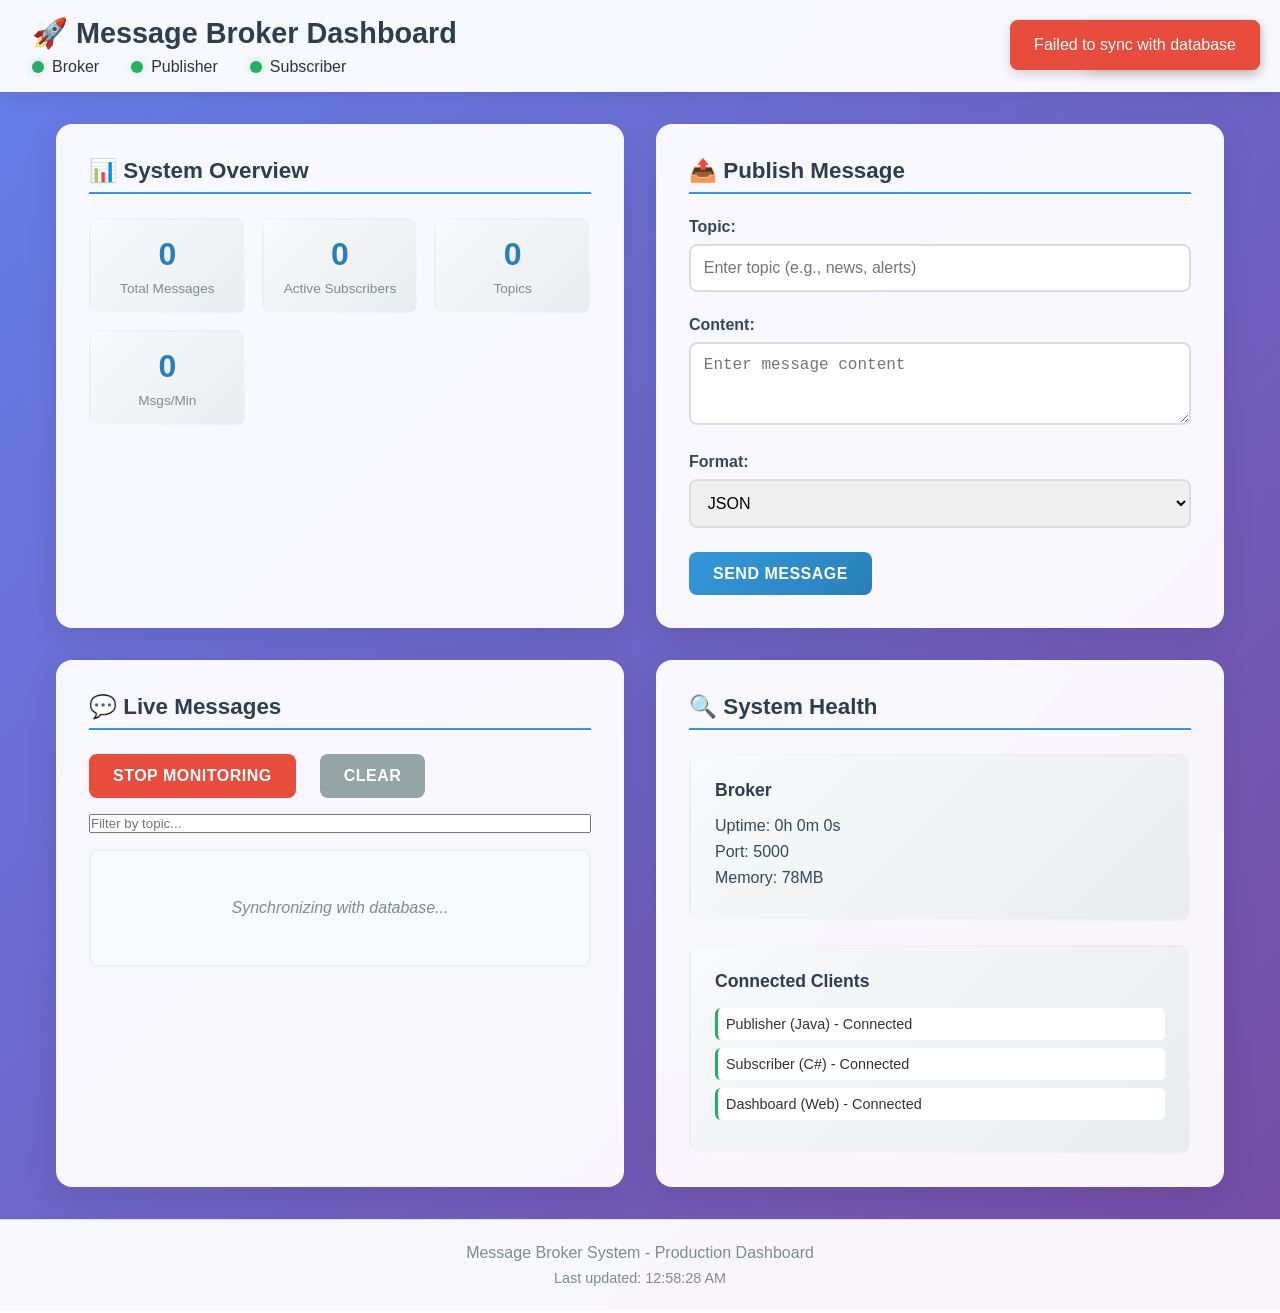
<file: Dashboard/index.html>
<!DOCTYPE html>
<html lang="en">
<head>
    <meta charset="UTF-8">
    <meta name="viewport" content="width=device-width, initial-scale=1.0">
    <title>Message Broker Dashboard</title>
    <link rel="stylesheet" href="style.css">
</head>
<body>
    <header>
        <h1>🚀 Message Broker Dashboard</h1>
        <div class="status-bar">
            <div class="status-item">
                <span class="status-dot" id="broker-status"></span>
                <span>Broker</span>
            </div>
            <div class="status-item">
                <span class="status-dot" id="publisher-status"></span>
                <span>Publisher</span>
            </div>
            <div class="status-item">
                <span class="status-dot" id="subscriber-status"></span>
                <span>Subscriber</span>
            </div>
        </div>
    </header>

    <main class="container">
        <!-- System Overview -->
        <section class="card">
            <h2>📊 System Overview</h2>
            <div class="stats-grid">
                <div class="stat">
                    <div class="stat-number" id="total-messages">0</div>
                    <div class="stat-label">Total Messages</div>
                </div>
                <div class="stat">
                    <div class="stat-number" id="active-subscribers">0</div>
                    <div class="stat-label">Active Subscribers</div>
                </div>
                <div class="stat">
                    <div class="stat-number" id="topics-count">0</div>
                    <div class="stat-label">Topics</div>
                </div>
                <div class="stat">
                    <div class="stat-number" id="messages-per-minute">0</div>
                    <div class="stat-label">Msgs/Min</div>
                </div>
            </div>
        </section>

        <!-- Publish Message -->
        <section class="card">
            <h2>📤 Publish Message</h2>
            <form id="publish-form">
                <div class="form-group">
                    <label for="topic">Topic:</label>
                    <input type="text" id="topic" placeholder="Enter topic (e.g., news, alerts)" required>
                </div>
                <div class="form-group">
                    <label for="content">Content:</label>
                    <textarea id="content" placeholder="Enter message content" rows="3" required></textarea>
                </div>
                <div class="form-group">
                    <label for="format">Format:</label>
                    <select id="format">
                        <option value="JSON">JSON</option>
                        <option value="XML">XML</option>
                        <option value="RAW">Raw Text</option>
                    </select>
                </div>
                <button type="submit" class="btn-primary">Send Message</button>
            </form>
        </section>

        <!-- Live Messages -->
        <section class="card">
            <h2>💬 Live Messages</h2>
            <div class="messages-controls">
                <button id="toggle-monitoring" class="btn-secondary" style="background: #e74c3c;">Stop Monitoring</button>
                <button id="clear-messages" class="btn-secondary">Clear</button>
                <input type="text" id="filter-topic" placeholder="Filter by topic...">
            </div>
            <div id="messages-feed" class="messages-feed">
                <div class="no-messages">Synchronizing with database...</div>
            </div>
        </section>

        <!-- System Health -->
        <section class="card">
            <h2>🔍 System Health</h2>
            <div class="health-grid">
                <div class="health-item">
                    <h4>Broker</h4>
                    <div class="health-details">
                        <div>Uptime: <span id="broker-uptime">--</span></div>
                        <div>Port: <span id="broker-port">5000</span></div>
                        <div>Memory: <span id="broker-memory">--</span></div>
                    </div>
                </div>
                <div class="health-item">
                    <h4>Connected Clients</h4>
                    <div id="clients-list" class="clients-list">
                        <div class="no-clients">No clients connected</div>
                    </div>
                </div>
            </div>
        </section>
    </main>

    <footer>
        <p>Message Broker System - Production Dashboard</p>
        <div class="last-update">Last updated: <span id="last-update">--</span></div>
    </footer>

    <script src="script.js"></script>
</body>
</html>
</file>
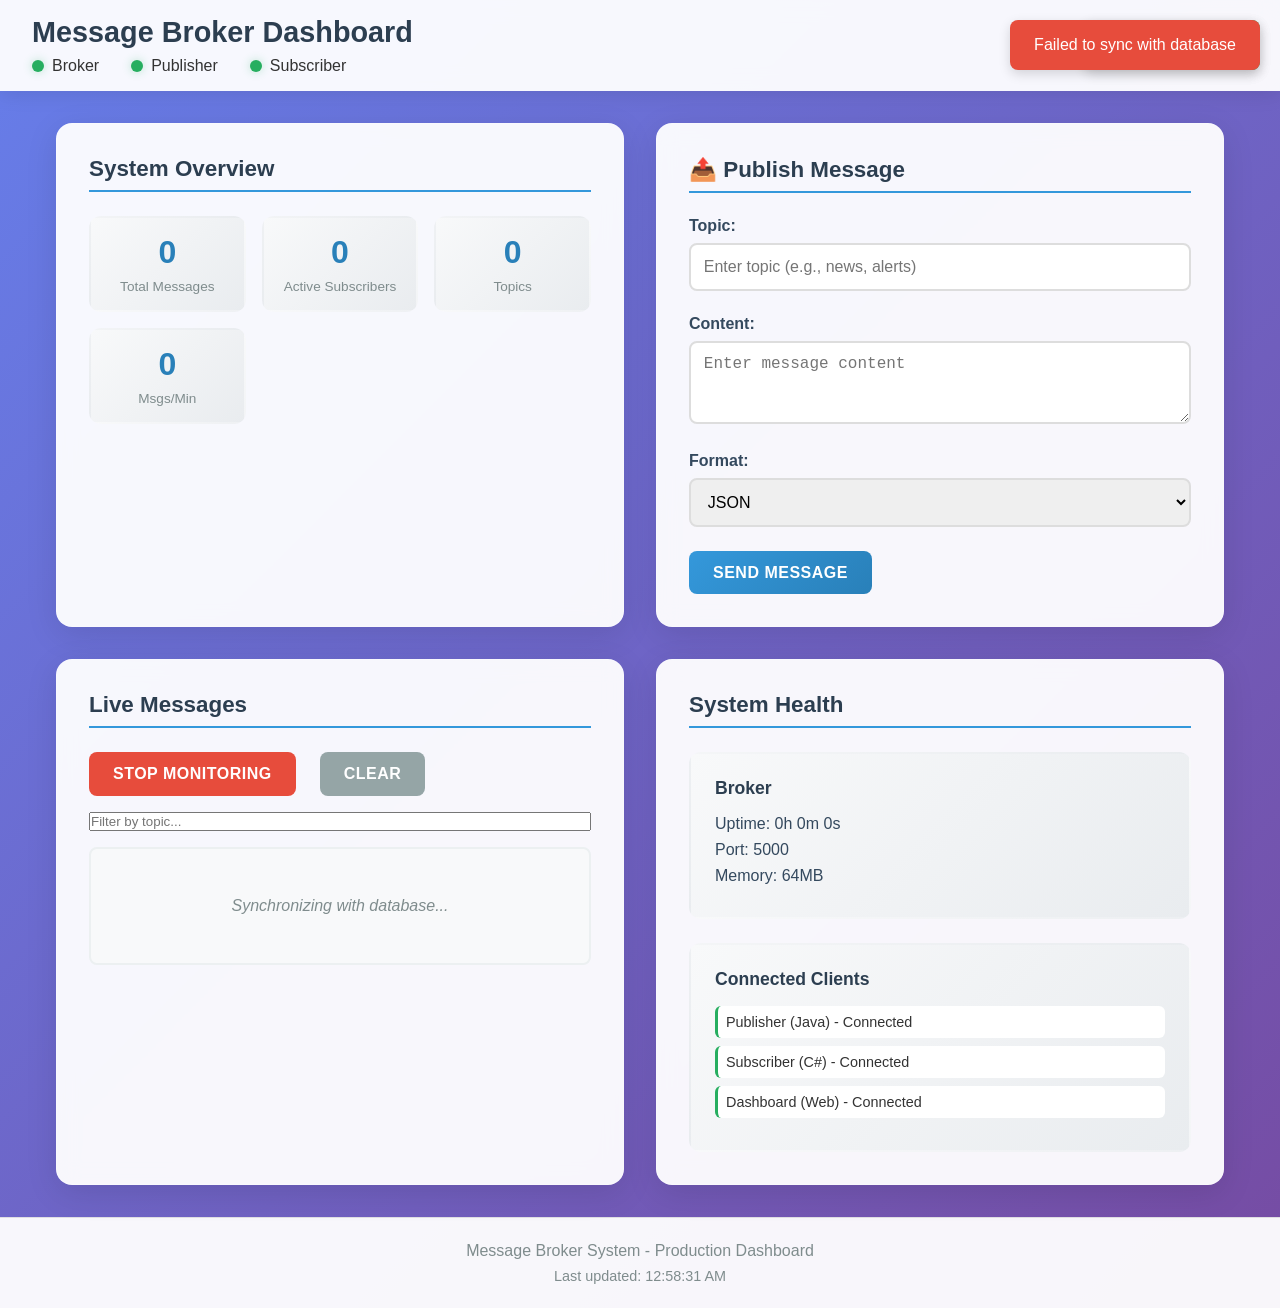
<file: laborator_2/Dashboard/index.html>
<!DOCTYPE html>
<html lang="en">
<head>
    <meta charset="UTF-8">
    <meta name="viewport" content="width=device-width, initial-scale=1.0">
    <title>Message Broker Dashboard</title>
    <link rel="stylesheet" href="style.css">
</head>
<body>
    <header>
        <h1> Message Broker Dashboard</h1>
        <div class="status-bar">
            <div class="status-item">
                <span class="status-dot" id="broker-status"></span>
                <span>Broker</span>
            </div>
            <div class="status-item">
                <span class="status-dot" id="publisher-status"></span>
                <span>Publisher</span>
            </div>
            <div class="status-item">
                <span class="status-dot" id="subscriber-status"></span>
                <span>Subscriber</span>
            </div>
        </div>
    </header>

    <main class="container">
        <!-- System Overview -->
        <section class="card">
            <h2> System Overview</h2>
            <div class="stats-grid">
                <div class="stat">
                    <div class="stat-number" id="total-messages">0</div>
                    <div class="stat-label">Total Messages</div>
                </div>
                <div class="stat">
                    <div class="stat-number" id="active-subscribers">0</div>
                    <div class="stat-label">Active Subscribers</div>
                </div>
                <div class="stat">
                    <div class="stat-number" id="topics-count">0</div>
                    <div class="stat-label">Topics</div>
                </div>
                <div class="stat">
                    <div class="stat-number" id="messages-per-minute">0</div>
                    <div class="stat-label">Msgs/Min</div>
                </div>
            </div>
        </section>

        <!-- Publish Message -->
        <section class="card">
            <h2>📤 Publish Message</h2>
            <form id="publish-form">
                <div class="form-group">
                    <label for="topic">Topic:</label>
                    <input type="text" id="topic" placeholder="Enter topic (e.g., news, alerts)" required>
                </div>
                <div class="form-group">
                    <label for="content">Content:</label>
                    <textarea id="content" placeholder="Enter message content" rows="3" required></textarea>
                </div>
                <div class="form-group">
                    <label for="format">Format:</label>
                    <select id="format">
                        <option value="JSON">JSON</option>
                        <option value="XML">XML</option>
                        <option value="RAW">Raw Text</option>
                    </select>
                </div>
                <button type="submit" class="btn-primary">Send Message</button>
            </form>
        </section>

        <!-- Live Messages -->
        <section class="card">
            <h2> Live Messages</h2>
            <div class="messages-controls">
                <button id="toggle-monitoring" class="btn-secondary" style="background: #e74c3c;">Stop Monitoring</button>
                <button id="clear-messages" class="btn-secondary">Clear</button>
                <input type="text" id="filter-topic" placeholder="Filter by topic...">
            </div>
            <div id="messages-feed" class="messages-feed">
                <div class="no-messages">Synchronizing with database...</div>
            </div>
        </section>

        <!-- System Health -->
        <section class="card">
            <h2> System Health</h2>
            <div class="health-grid">
                <div class="health-item">
                    <h4>Broker</h4>
                    <div class="health-details">
                        <div>Uptime: <span id="broker-uptime">--</span></div>
                        <div>Port: <span id="broker-port">5000</span></div>
                        <div>Memory: <span id="broker-memory">--</span></div>
                    </div>
                </div>
                <div class="health-item">
                    <h4>Connected Clients</h4>
                    <div id="clients-list" class="clients-list">
                        <div class="no-clients">No clients connected</div>
                    </div>
                </div>
            </div>
        </section>
    </main>

    <footer>
        <p>Message Broker System - Production Dashboard</p>
        <div class="last-update">Last updated: <span id="last-update">--</span></div>
    </footer>

    <script src="script.js"></script>
</body>
</html>
</file>
<file: Dashboard/style.css>
/* Modern Dashboard Styles */
* {
    margin: 0;
    padding: 0;
    box-sizing: border-box;
}

body {
    font-family: 'Segoe UI', Tahoma, Geneva, Verdana, sans-serif;
    background: linear-gradient(135deg, #667eea 0%, #764ba2 100%);
    min-height: 100vh;
    color: #333;
}

header {
    background: rgba(255, 255, 255, 0.95);
    backdrop-filter: blur(10px);
    padding: 1rem 2rem;
    box-shadow: 0 2px 20px rgba(0, 0, 0, 0.1);
    position: sticky;
    top: 0;
    z-index: 100;
}

header h1 {
    color: #2c3e50;
    margin-bottom: 0.5rem;
    font-size: 1.8rem;
}

.status-bar {
    display: flex;
    gap: 2rem;
}

.status-item {
    display: flex;
    align-items: center;
    gap: 0.5rem;
    font-weight: 500;
}

.status-dot {
    width: 12px;
    height: 12px;
    border-radius: 50%;
    background: #e74c3c;
    transition: background-color 0.3s ease;
}

.status-dot.online {
    background: #27ae60;
    box-shadow: 0 0 10px rgba(39, 174, 96, 0.3);
}

.status-dot.offline {
    background: #e74c3c;
}

.container {
    max-width: 1200px;
    margin: 2rem auto;
    padding: 0 1rem;
    display: grid;
    gap: 2rem;
    grid-template-columns: repeat(auto-fit, minmax(400px, 1fr));
}

.card {
    background: rgba(255, 255, 255, 0.95);
    border-radius: 16px;
    padding: 2rem;
    box-shadow: 0 8px 32px rgba(0, 0, 0, 0.1);
    backdrop-filter: blur(10px);
    border: 1px solid rgba(255, 255, 255, 0.2);
    transition: transform 0.3s ease, box-shadow 0.3s ease;
}

.card:hover {
    transform: translateY(-4px);
    box-shadow: 0 12px 40px rgba(0, 0, 0, 0.15);
}

.card h2 {
    color: #2c3e50;
    margin-bottom: 1.5rem;
    font-size: 1.4rem;
    border-bottom: 2px solid #3498db;
    padding-bottom: 0.5rem;
}

/* Stats Grid */
.stats-grid {
    display: grid;
    grid-template-columns: repeat(auto-fit, minmax(120px, 1fr));
    gap: 1rem;
}

.stat {
    text-align: center;
    padding: 1rem;
    background: linear-gradient(135deg, #f8f9fa, #e9ecef);
    border-radius: 12px;
    border: 2px solid transparent;
    transition: all 0.3s ease;
}

.stat:hover {
    border-color: #3498db;
    transform: scale(1.05);
}

.stat-number {
    font-size: 2rem;
    font-weight: 700;
    color: #2980b9;
    margin-bottom: 0.5rem;
}

.stat-label {
    font-size: 0.85rem;
    color: #7f8c8d;
    font-weight: 500;
}

/* Forms */
.form-group {
    margin-bottom: 1.5rem;
}

.form-group label {
    display: block;
    margin-bottom: 0.5rem;
    font-weight: 600;
    color: #34495e;
}

.form-group input,
.form-group textarea,
.form-group select {
    width: 100%;
    padding: 0.8rem;
    border: 2px solid #ddd;
    border-radius: 8px;
    font-size: 1rem;
    transition: border-color 0.3s ease, box-shadow 0.3s ease;
}

.form-group input:focus,
.form-group textarea:focus,
.form-group select:focus {
    outline: none;
    border-color: #3498db;
    box-shadow: 0 0 0 3px rgba(52, 152, 219, 0.1);
}

/* Buttons */
.btn-primary,
.btn-secondary {
    padding: 0.8rem 1.5rem;
    border: none;
    border-radius: 8px;
    font-size: 1rem;
    font-weight: 600;
    cursor: pointer;
    transition: all 0.3s ease;
    text-transform: uppercase;
    letter-spacing: 0.5px;
}

.btn-primary {
    background: linear-gradient(135deg, #3498db, #2980b9);
    color: white;
}

.btn-primary:hover {
    transform: translateY(-2px);
    box-shadow: 0 8px 25px rgba(52, 152, 219, 0.3);
}

.btn-secondary {
    background: #95a5a6;
    color: white;
    margin-right: 0.5rem;
}

.btn-secondary:hover {
    background: #7f8c8d;
    transform: translateY(-1px);
}

/* Messages */
.messages-controls {
    display: flex;
    gap: 1rem;
    margin-bottom: 1rem;
    flex-wrap: wrap;
    align-items: center;
}

.messages-controls input {
    flex: 1;
    min-width: 200px;
}

.messages-feed {
    max-height: 400px;
    overflow-y: auto;
    border: 2px solid #ecf0f1;
    border-radius: 8px;
    padding: 1rem;
    background: #f8f9fa;
}

.message-item {
    background: white;
    padding: 1rem;
    margin-bottom: 0.5rem;
    border-radius: 8px;
    border-left: 4px solid #3498db;
    box-shadow: 0 2px 8px rgba(0, 0, 0, 0.05);
    animation: slideIn 0.3s ease;
}

@keyframes slideIn {
    from {
        opacity: 0;
        transform: translateX(-20px);
    }
    to {
        opacity: 1;
        transform: translateX(0);
    }
}

.message-header {
    display: flex;
    justify-content: space-between;
    align-items: center;
    margin-bottom: 0.5rem;
}

.message-topic {
    background: #3498db;
    color: white;
    padding: 0.2rem 0.6rem;
    border-radius: 12px;
    font-size: 0.8rem;
    font-weight: 600;
}

.message-time {
    color: #7f8c8d;
    font-size: 0.8rem;
}

.message-content {
    color: #2c3e50;
    line-height: 1.4;
}

.message-format {
    display: inline-block;
    background: #e74c3c;
    color: white;
    padding: 0.2rem 0.4rem;
    border-radius: 4px;
    font-size: 0.7rem;
    margin-left: 0.5rem;
}

.no-messages,
.no-clients {
    text-align: center;
    color: #7f8c8d;
    padding: 2rem;
    font-style: italic;
}

/* Health Grid */
.health-grid {
    display: grid;
    grid-template-columns: repeat(auto-fit, minmax(250px, 1fr));
    gap: 1.5rem;
}

.health-item {
    background: linear-gradient(135deg, #f8f9fa, #e9ecef);
    padding: 1.5rem;
    border-radius: 12px;
    border: 2px solid transparent;
    transition: border-color 0.3s ease;
}

.health-item:hover {
    border-color: #27ae60;
}

.health-item h4 {
    color: #2c3e50;
    margin-bottom: 1rem;
    font-size: 1.1rem;
}

.health-details div {
    margin-bottom: 0.5rem;
    color: #34495e;
}

.clients-list {
    max-height: 150px;
    overflow-y: auto;
}

.client-item {
    background: white;
    padding: 0.5rem;
    margin-bottom: 0.5rem;
    border-radius: 6px;
    font-size: 0.9rem;
    border-left: 3px solid #27ae60;
}

/* Footer */
footer {
    background: rgba(255, 255, 255, 0.95);
    text-align: center;
    padding: 1.5rem;
    margin-top: 2rem;
    color: #7f8c8d;
    border-top: 1px solid rgba(0, 0, 0, 0.1);
}

.last-update {
    margin-top: 0.5rem;
    font-size: 0.9rem;
}

/* Responsive Design */
@media (max-width: 768px) {
    header {
        padding: 1rem;
    }
    
    .status-bar {
        flex-direction: column;
        gap: 0.5rem;
    }
    
    .container {
        grid-template-columns: 1fr;
        margin: 1rem auto;
    }
    
    .card {
        padding: 1.5rem;
    }
    
    .stats-grid {
        grid-template-columns: repeat(2, 1fr);
    }
    
    .messages-controls {
        flex-direction: column;
        align-items: stretch;
    }
    
    .messages-controls input {
        min-width: unset;
    }
}

/* Loading Animation */
.loading {
    display: inline-block;
    width: 20px;
    height: 20px;
    border: 3px solid #f3f3f3;
    border-top: 3px solid #3498db;
    border-radius: 50%;
    animation: spin 1s linear infinite;
}

@keyframes spin {
    0% { transform: rotate(0deg); }
    100% { transform: rotate(360deg); }
}

/* Toast Notifications */
.toast {
    position: fixed;
    top: 20px;
    right: 20px;
    background: #27ae60;
    color: white;
    padding: 1rem 1.5rem;
    border-radius: 8px;
    box-shadow: 0 4px 12px rgba(0, 0, 0, 0.15);
    z-index: 1000;
    animation: toastSlide 0.3s ease;
}

.toast.error {
    background: #e74c3c;
}

@keyframes toastSlide {
    from {
        transform: translateX(100%);
        opacity: 0;
    }
    to {
        transform: translateX(0);
        opacity: 1;
    }
}
</file>
<file: laborator_2/Dashboard/style.css>
/* Modern Dashboard Styles */
* {
    margin: 0;
    padding: 0;
    box-sizing: border-box;
}

body {
    font-family: 'Segoe UI', Tahoma, Geneva, Verdana, sans-serif;
    background: linear-gradient(135deg, #667eea 0%, #764ba2 100%);
    min-height: 100vh;
    color: #333;
}

header {
    background: rgba(255, 255, 255, 0.95);
    backdrop-filter: blur(10px);
    padding: 1rem 2rem;
    box-shadow: 0 2px 20px rgba(0, 0, 0, 0.1);
    position: sticky;
    top: 0;
    z-index: 100;
}

header h1 {
    color: #2c3e50;
    margin-bottom: 0.5rem;
    font-size: 1.8rem;
}

.status-bar {
    display: flex;
    gap: 2rem;
}

.status-item {
    display: flex;
    align-items: center;
    gap: 0.5rem;
    font-weight: 500;
}

.status-dot {
    width: 12px;
    height: 12px;
    border-radius: 50%;
    background: #e74c3c;
    transition: background-color 0.3s ease;
}

.status-dot.online {
    background: #27ae60;
    box-shadow: 0 0 10px rgba(39, 174, 96, 0.3);
}

.status-dot.offline {
    background: #e74c3c;
}

.container {
    max-width: 1200px;
    margin: 2rem auto;
    padding: 0 1rem;
    display: grid;
    gap: 2rem;
    grid-template-columns: repeat(auto-fit, minmax(400px, 1fr));
}

.card {
    background: rgba(255, 255, 255, 0.95);
    border-radius: 16px;
    padding: 2rem;
    box-shadow: 0 8px 32px rgba(0, 0, 0, 0.1);
    backdrop-filter: blur(10px);
    border: 1px solid rgba(255, 255, 255, 0.2);
    transition: transform 0.3s ease, box-shadow 0.3s ease;
}

.card:hover {
    transform: translateY(-4px);
    box-shadow: 0 12px 40px rgba(0, 0, 0, 0.15);
}

.card h2 {
    color: #2c3e50;
    margin-bottom: 1.5rem;
    font-size: 1.4rem;
    border-bottom: 2px solid #3498db;
    padding-bottom: 0.5rem;
}

/* Stats Grid */
.stats-grid {
    display: grid;
    grid-template-columns: repeat(auto-fit, minmax(120px, 1fr));
    gap: 1rem;
}

.stat {
    text-align: center;
    padding: 1rem;
    background: linear-gradient(135deg, #f8f9fa, #e9ecef);
    border-radius: 12px;
    border: 2px solid transparent;
    transition: all 0.3s ease;
}

.stat:hover {
    border-color: #3498db;
    transform: scale(1.05);
}

.stat-number {
    font-size: 2rem;
    font-weight: 700;
    color: #2980b9;
    margin-bottom: 0.5rem;
}

.stat-label {
    font-size: 0.85rem;
    color: #7f8c8d;
    font-weight: 500;
}

/* Forms */
.form-group {
    margin-bottom: 1.5rem;
}

.form-group label {
    display: block;
    margin-bottom: 0.5rem;
    font-weight: 600;
    color: #34495e;
}

.form-group input,
.form-group textarea,
.form-group select {
    width: 100%;
    padding: 0.8rem;
    border: 2px solid #ddd;
    border-radius: 8px;
    font-size: 1rem;
    transition: border-color 0.3s ease, box-shadow 0.3s ease;
}

.form-group input:focus,
.form-group textarea:focus,
.form-group select:focus {
    outline: none;
    border-color: #3498db;
    box-shadow: 0 0 0 3px rgba(52, 152, 219, 0.1);
}

/* Buttons */
.btn-primary,
.btn-secondary {
    padding: 0.8rem 1.5rem;
    border: none;
    border-radius: 8px;
    font-size: 1rem;
    font-weight: 600;
    cursor: pointer;
    transition: all 0.3s ease;
    text-transform: uppercase;
    letter-spacing: 0.5px;
}

.btn-primary {
    background: linear-gradient(135deg, #3498db, #2980b9);
    color: white;
}

.btn-primary:hover {
    transform: translateY(-2px);
    box-shadow: 0 8px 25px rgba(52, 152, 219, 0.3);
}

.btn-secondary {
    background: #95a5a6;
    color: white;
    margin-right: 0.5rem;
}

.btn-secondary:hover {
    background: #7f8c8d;
    transform: translateY(-1px);
}

/* Messages */
.messages-controls {
    display: flex;
    gap: 1rem;
    margin-bottom: 1rem;
    flex-wrap: wrap;
    align-items: center;
}

.messages-controls input {
    flex: 1;
    min-width: 200px;
}

.messages-feed {
    max-height: 400px;
    overflow-y: auto;
    border: 2px solid #ecf0f1;
    border-radius: 8px;
    padding: 1rem;
    background: #f8f9fa;
}

.message-item {
    background: white;
    padding: 1rem;
    margin-bottom: 0.5rem;
    border-radius: 8px;
    border-left: 4px solid #3498db;
    box-shadow: 0 2px 8px rgba(0, 0, 0, 0.05);
    animation: slideIn 0.3s ease;
}

@keyframes slideIn {
    from {
        opacity: 0;
        transform: translateX(-20px);
    }
    to {
        opacity: 1;
        transform: translateX(0);
    }
}

.message-header {
    display: flex;
    justify-content: space-between;
    align-items: center;
    margin-bottom: 0.5rem;
}

.message-topic {
    background: #3498db;
    color: white;
    padding: 0.2rem 0.6rem;
    border-radius: 12px;
    font-size: 0.8rem;
    font-weight: 600;
}

.message-time {
    color: #7f8c8d;
    font-size: 0.8rem;
}

.message-content {
    color: #2c3e50;
    line-height: 1.4;
}

.message-format {
    display: inline-block;
    background: #e74c3c;
    color: white;
    padding: 0.2rem 0.4rem;
    border-radius: 4px;
    font-size: 0.7rem;
    margin-left: 0.5rem;
}

.no-messages,
.no-clients {
    text-align: center;
    color: #7f8c8d;
    padding: 2rem;
    font-style: italic;
}

/* Health Grid */
.health-grid {
    display: grid;
    grid-template-columns: repeat(auto-fit, minmax(250px, 1fr));
    gap: 1.5rem;
}

.health-item {
    background: linear-gradient(135deg, #f8f9fa, #e9ecef);
    padding: 1.5rem;
    border-radius: 12px;
    border: 2px solid transparent;
    transition: border-color 0.3s ease;
}

.health-item:hover {
    border-color: #27ae60;
}

.health-item h4 {
    color: #2c3e50;
    margin-bottom: 1rem;
    font-size: 1.1rem;
}

.health-details div {
    margin-bottom: 0.5rem;
    color: #34495e;
}

.clients-list {
    max-height: 150px;
    overflow-y: auto;
}

.client-item {
    background: white;
    padding: 0.5rem;
    margin-bottom: 0.5rem;
    border-radius: 6px;
    font-size: 0.9rem;
    border-left: 3px solid #27ae60;
}

/* Footer */
footer {
    background: rgba(255, 255, 255, 0.95);
    text-align: center;
    padding: 1.5rem;
    margin-top: 2rem;
    color: #7f8c8d;
    border-top: 1px solid rgba(0, 0, 0, 0.1);
}

.last-update {
    margin-top: 0.5rem;
    font-size: 0.9rem;
}

/* Responsive Design */
@media (max-width: 768px) {
    header {
        padding: 1rem;
    }
    
    .status-bar {
        flex-direction: column;
        gap: 0.5rem;
    }
    
    .container {
        grid-template-columns: 1fr;
        margin: 1rem auto;
    }
    
    .card {
        padding: 1.5rem;
    }
    
    .stats-grid {
        grid-template-columns: repeat(2, 1fr);
    }
    
    .messages-controls {
        flex-direction: column;
        align-items: stretch;
    }
    
    .messages-controls input {
        min-width: unset;
    }
}

/* Loading Animation */
.loading {
    display: inline-block;
    width: 20px;
    height: 20px;
    border: 3px solid #f3f3f3;
    border-top: 3px solid #3498db;
    border-radius: 50%;
    animation: spin 1s linear infinite;
}

@keyframes spin {
    0% { transform: rotate(0deg); }
    100% { transform: rotate(360deg); }
}

/* Toast Notifications */
.toast {
    position: fixed;
    top: 20px;
    right: 20px;
    background: #27ae60;
    color: white;
    padding: 1rem 1.5rem;
    border-radius: 8px;
    box-shadow: 0 4px 12px rgba(0, 0, 0, 0.15);
    z-index: 1000;
    animation: toastSlide 0.3s ease;
}

.toast.error {
    background: #e74c3c;
}

@keyframes toastSlide {
    from {
        transform: translateX(100%);
        opacity: 0;
    }
    to {
        transform: translateX(0);
        opacity: 1;
    }
}
</file>
